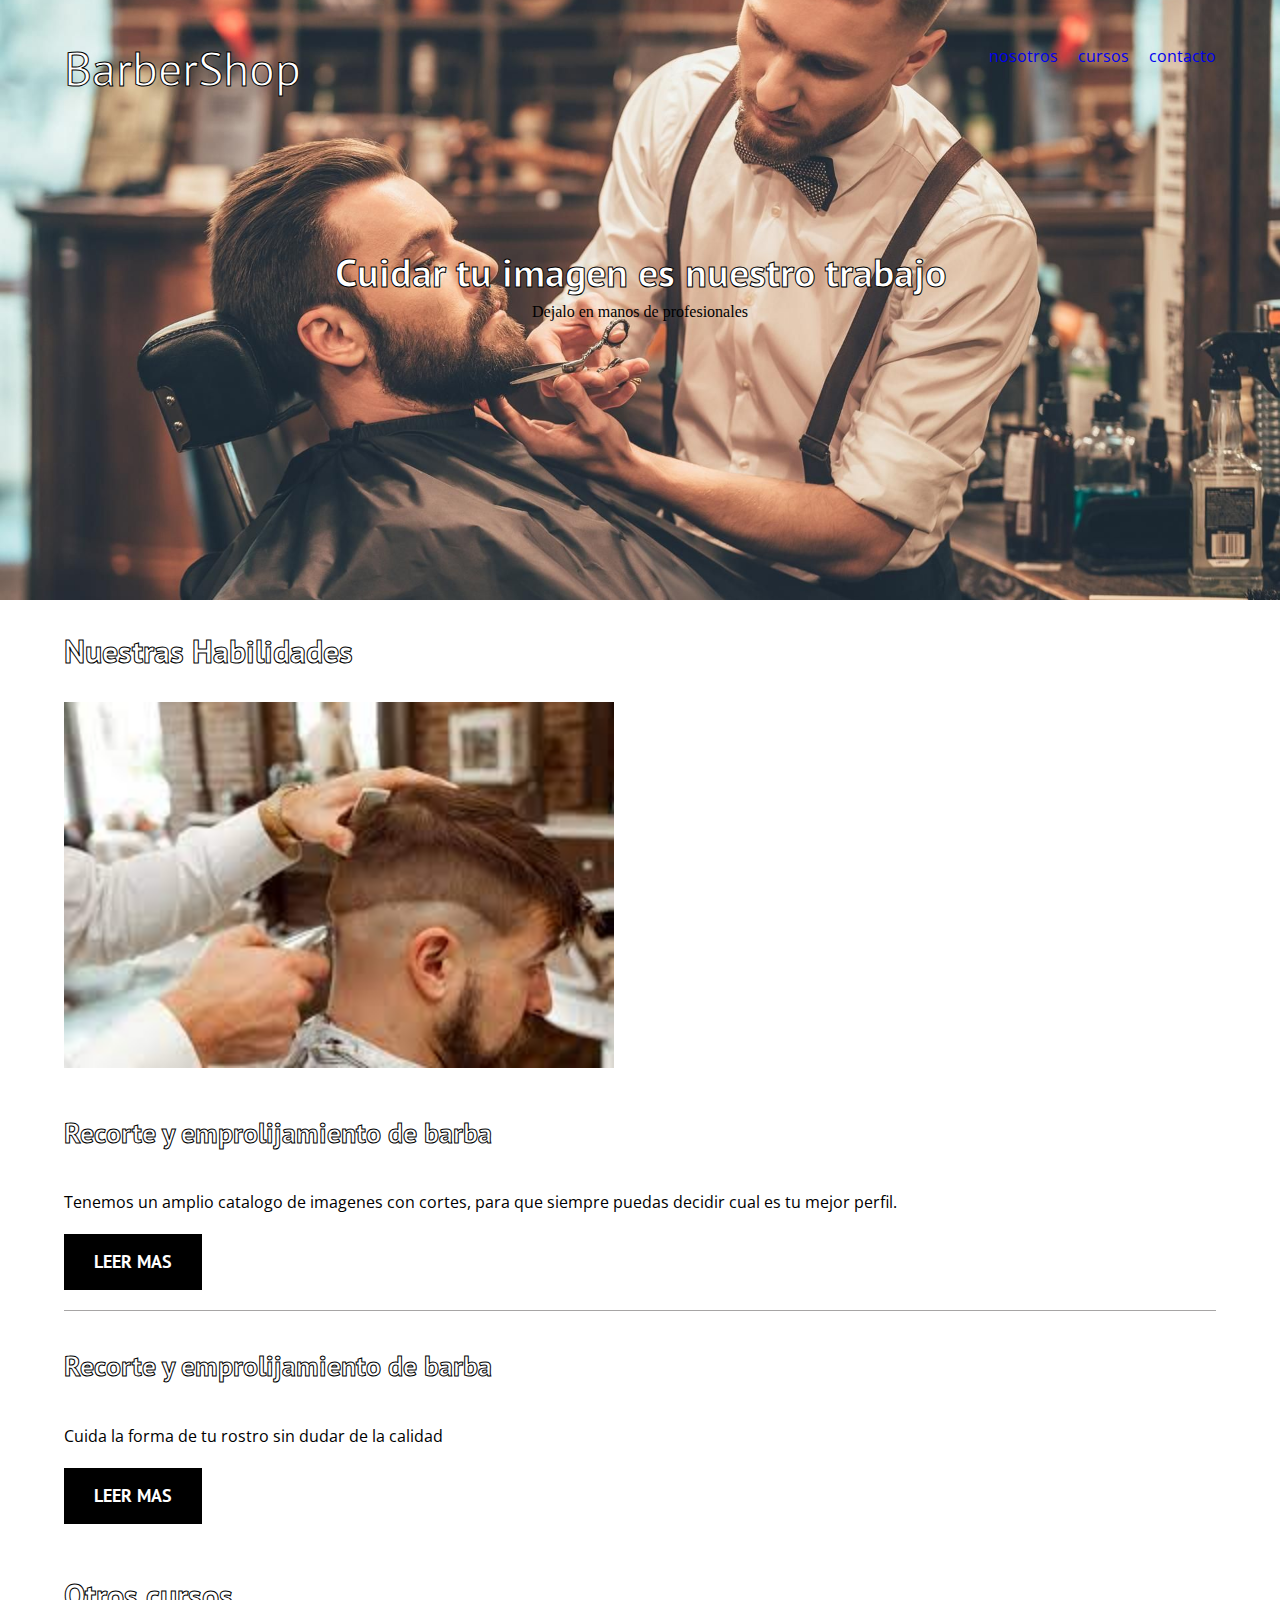
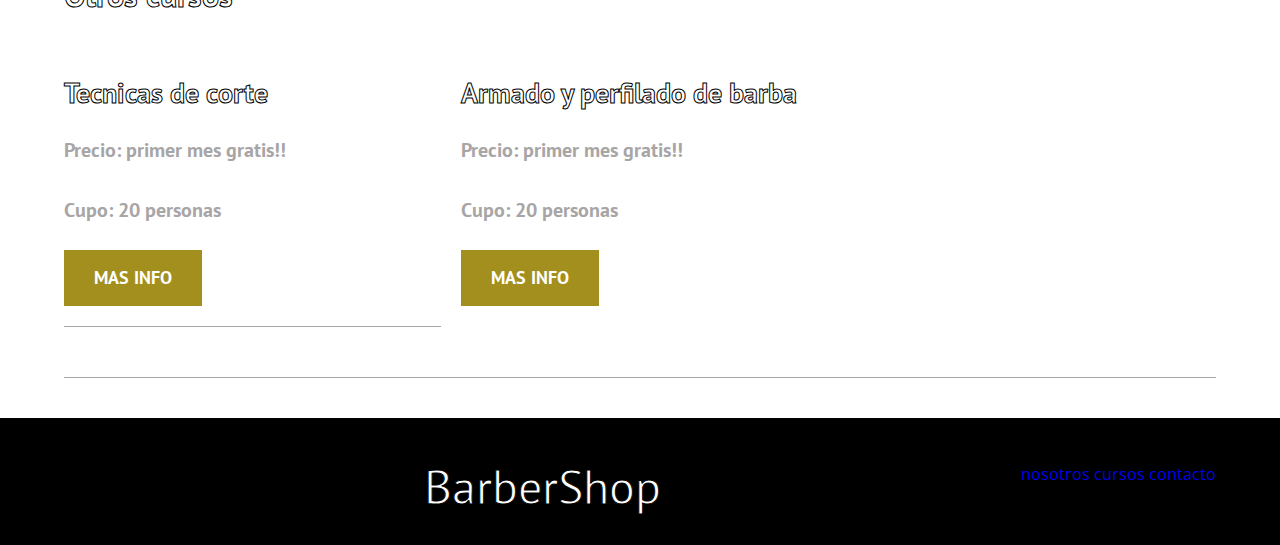
<file: TP-Aula-07-master/index.html>
<!DOCTYPE html>
<html lang="en">
<head>
    <meta charset="UTF-8">
    <meta name="viewport" content="width=device-width, initial-scale=1.0">
    <title>BarberShop</title>
    <!-- Prefetch -->
    <link rel="prefetch" href="nosotros.html" as="document">
    <!-- Preload -->
    <link rel="preload" href="css/normalize.css" as="style">
    <link rel="stylesheet" href="css/normalize.css"
    <link rel="preload" href="https://fonts.googleapis.com/css2?family=Open+Sans&family=PT+Sans:wght@400;700&display=swap"  crossorigin="crossorigin" as="font">
    <link href="https://fonts.googleapis.com/css2?family=Open+Sans&family=PT+Sans:wght@400;700&display=swap" rel="stylesheet">
    <link rel="preload" href="css/style.css" as="style">
    <link rel="stylesheet" href="css/style.css">
</head>
<body>

    <!-- Crear un header, con la class "header" y dentro deben estar los 2 div que figuran aqui abajo -->
    <header class="header">
        <div class="contenedor"> <!-- darle a este div la clase "contenedor" -->
            <div class="barra"> <!-- darle a este div la clase "barra" -->
                <!-- crear aqui una etiqueta "a" con la clase "logo" y su href debe ser al "index.html" -->
                <a class="logo" href="index.html">  <h1 class="logo__nombre no-margin centrar-texto" >BarberShop</h1>    </a>
                <!-- colocar dentro, una etiqueta h1 que diga BarberShop, darle las clases logo__nombre , no margin y centrar texto -->
                
                <nav class="navegacion"> <!-- darle a este nav la clase "navegacion" -->
                    <!-- crear 3 etiquetas "a". Dentro, cada una tendran su texto de "nosotros","cursos", "contacto". Cada una debe redireccionar a nosotros.html,cursos.html y contacto.html respectivamente Darle las clases navegacion_enlace -->
                    <a id="agrandar" class="navegacion_enlace" href="nosotros.html">nosotros</a>
                    <a id="agrandar" class="navegacion_enlace" href="cursos.html">cursos</a>
                    <a id="agrandar" class="navegacion_enlace" href="contacto.html">contacto</a>
                </nav>
            </div>
        </div>
        <div class="header__texto"> <!-- darle a este div la clase "header__texto" -->
            <!-- crear un h2 que diga "Cuidar tu imagen es nuestro trabajo" y tenga la class no-margin -->
            <h2 class="no-margin">Cuidar tu imagen es nuestro trabajo</h2>
            <!-- crear un p que diga "Dejalo en manos de profesionales" y tenga la class no-margin -->
            <p class="no-margin">Dejalo en manos de profesionales</p>
        </div>
    <!-- aqui deberia cerrar tu header-->
</header>

    <div class="contenedor contenedor-principal"> <!-- darle a este div la clase "contenedor contenedor-principal" -->
        <!-- crear el main, con la clase blog -->
        <main class="blog">
            <h3>Nuestras Habilidades</h3> <!-- coloca este h3 debajo del main -->
            <!-- crear 2 article: 
    

            el primero debe contener lo siguiente:
            -la clase es "entrada"
            -un div con la clase "entrada__imagen" y dentro de ese div, una etiqueta img, con la clase "img-entrada",usando como fuente la img1
            -un div con la class "entrada__contenido": dentro tiene 3 items:
            1-un h4 que dice "Cortes de cabello" 
            2-un parrafo con el texto "Tenemos un amplio catalogo de imagenes con cortes, para que siempre puedas decidir cual es tu mejor perfil." 
            3-una etiqueta "a" que nos envia a "entrada.html" , y su clase es "boton boton--primario" , y su texto es "Leer mas"
        
            el segundo debe contener lo siguiente:
            -la clase es "entrada"
            -un div con la clase "entrada__imagen" y dentro de ese div, una etiqueta img con la clase "img-entrada" , usando como fuente la img2
            -un div con la class "entrada__contenido": dentro tiene 3 items:
            1-un h4 que dice "Recorte y emprolijamiento de barba" 
            2-un parrafo con el texto "Cuida la forma de tu rostro sin dudar de la calidad" 
            3-una etiqueta "a" que nos envia a "entrada.html" , y su clase es "boton boton--primario" , y su texto es "Leer mas"
                    -->
                    <article class="entrada"> 
                        <div class="entrada__imagen">
                            <img class="img-entrada" src="img/img1.jpg" alt="">

                        </div>
                        <div class="entrada__contenido">
                            <h4>Recorte y emprolijamiento de barba</h4>
                            <p>Tenemos un amplio catalogo de imagenes con cortes, para que siempre puedas decidir cual es tu mejor perfil.</p>
                            <a class="boton boton--primario" href="entrada.html">Leer mas</a>

                        </div>
                          
                    </article>
                    <article class="entrada">
                        <div class="entrada__contenido">
                            <h4>Recorte y emprolijamiento de barba</h4>
                            <p>Cuida la forma de tu rostro sin dudar de la calidad</p>
                            <a class="boton boton--primario" href="entrada.html">Leer mas</a>

                        </div>

                    </article>

        <!-- aqui deberia estar la etiqueta de cierre de tu main-->
        </main>


        <aside class="sidebar"> <!-- dale la clase sidebar a este aside-->
            <h3>Otros cursos</h3>
            <!-- crea aqui una etiqueta h3 con el texto "Cursos" -->

            <!-- crear aqui una lista desordenada (ul) con la class "cursos" y tmb que tenga la class "no-padding" -->
            <ul class="cursos no-padding">
                <li class="widget-curso">
                

                 <!-- crear aqui el primer item de la lista. Dale la clase "widget-curso"-->

                    <!-- crear un h4 que diga "Tecnicas de corte" y su clase sea "no-margin" -->
                    <h4 class="no-margin"> Tecnicas de corte</h4>

                     <!-- crear un p que diga "Precio: primer mes gratis!!" y su clase es "widget-curso__label" -->
                     <p class="widget-curso__label">Precio: primer mes gratis!! </p>
                    <!-- crear un p que diga "Cupo: 20 personas" y su clase es "widget-curso__label" -->
                    <p class="widget-curso__label">Cupo: 20 personas</p>
                    <!-- crear un "a" con la clase "boton boton--secundario", que nos renvie a entrada.html y su texto sea "Mas info" -->
             <!-- aqui debe cerrar el item de la lista -->
        
             <a class="boton boton--secundario" href="entrada.html">Mas info</a>
            </li>
            

<li class="widget-curso">
                 <!-- crear aqui el segundo item de la lista. Dale la clase "widget-curso"-->
                 <h4 class="no-margin">Armado y perfilado de barba</h4>
                    <!-- crear un h4 que diga "Armado y perfilado de barba" y su clase sea "no-margin" -->
                    <p class="widget-curso__label">Precio: primer mes gratis!!</p>

                    <!-- crear un p que diga "Precio: primer mes gratis!!" y su clase es "widget-curso__label" -->
                    
                    <!-- crear un p que diga "Cupo: 20 personas" y su clase es "widget-curso__label" -->
                    <p class="widget-curso__label">Cupo: 20 personas</p>
                    <!-- crear un "a" con la clase "boton boton--secundario", que nos renvie a entrada.html y su texto sea "Mas info" -->
                <!-- aqui debe cerrar el item de la lista -->
                <a class="boton boton--secundario" href="entrada.html">Mas info</a>
            <!-- aqui debe cerrar tu lista desordenada -->
        </li>
        </ul>
        </aside>
    </div>

    <!-- crea aqui un footer con la clase "footer"
    coloca dentro el mismo div de la clase contenedor que e encuentra en el header, junto con su contenido, dentro del footer
    -->
    <footer class="footer">
        <div class="contenedor"> <!-- darle a este div la clase "contenedor" -->
            <div class="barra"> <!-- darle a este div la clase "barra" -->
                <!-- crear aqui una etiqueta "a" con la clase "logo" y su href debe ser al "index.html" -->
                <a class="logo" href="index.html">      </a>
                <!-- colocar dentro, una etiqueta h1 que diga BarberShop, darle las clases logo__nombre , no margin y centrar texto -->
                <h1 class="logo__nombre no-margin centrar-texto" >BarberShop</h1>
                <nav class="navigacion"> <!-- darle a este nav la clase "navegacion" -->
                    <!-- crear 3 etiquetas "a". Dentro, cada una tendran su texto de "nosotros","cursos", "contacto". Cada una debe redireccionar a nosotros.html,cursos.html y contacto.html respectivamente Darle las clases navegacion_enlace -->
                    <a class="navigacion_enlace" href="nosotros.html">nosotros</a>
                    <a class="navegacion_enlace" href="cursos.html">cursos</a>
                    <a class="navegacion_enlace" href="contacto.html">contacto</a>
                </nav>
            </div>
        </div>  
    </footer>
    
    <script src="js/modernizr.js"></script>
</body>
</html>
</file>
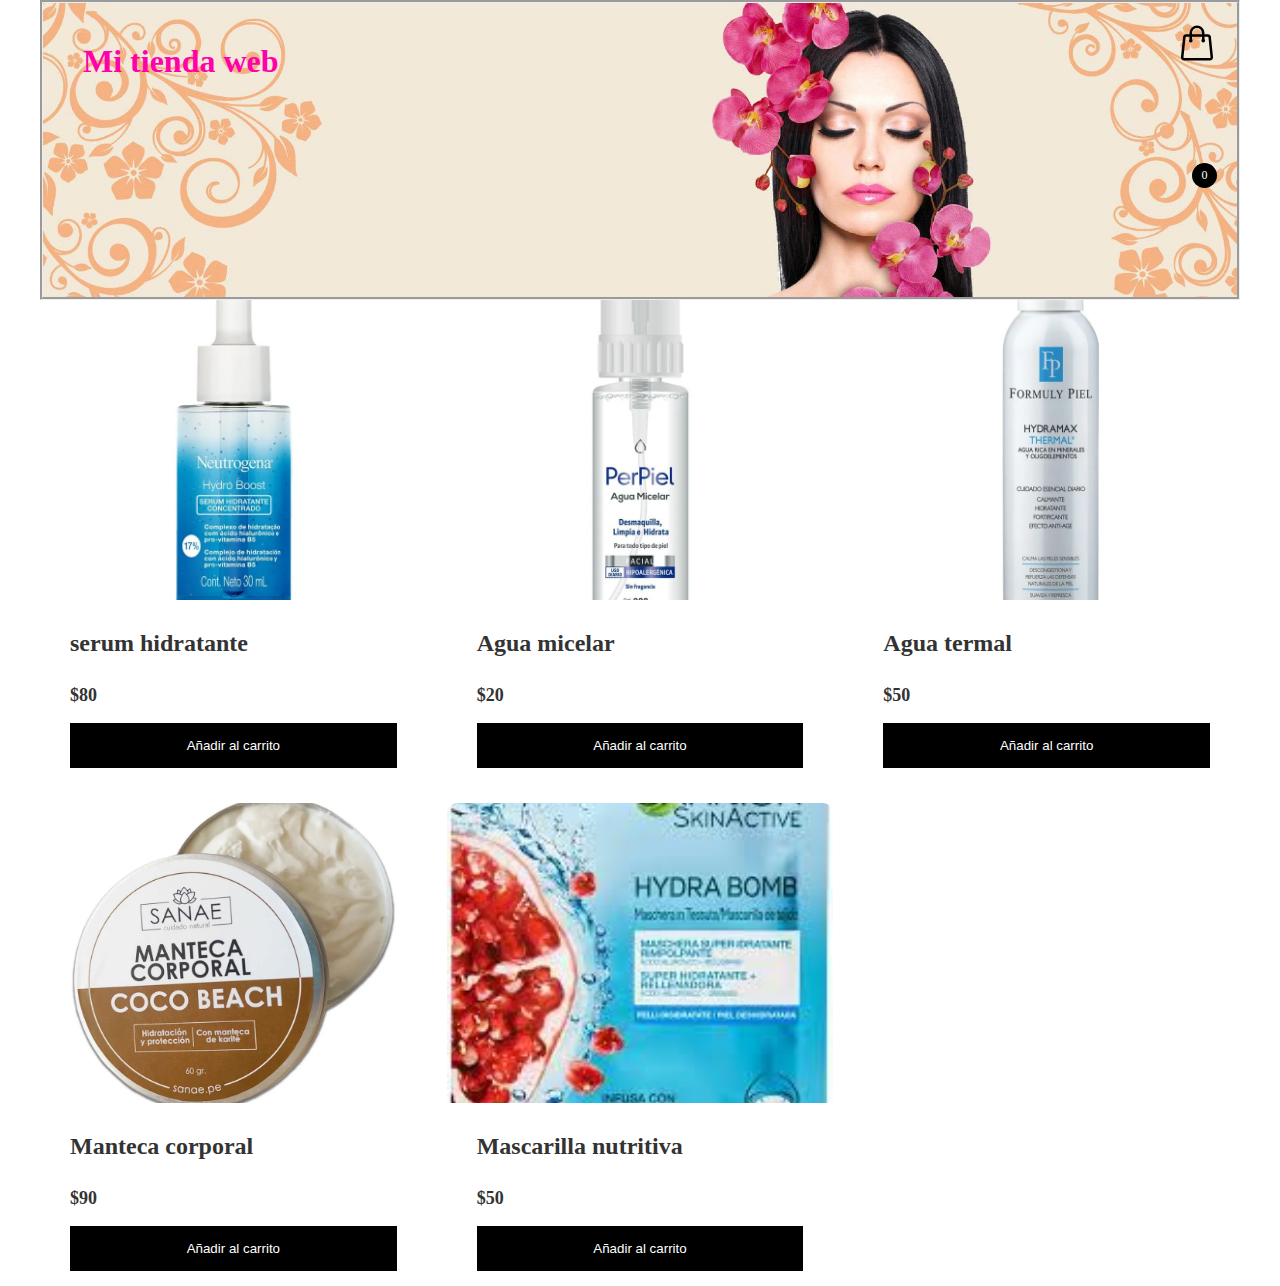
<file: trabajos practicos 7a/index.html>
<!DOCTYPE html>
<html lang="en">
	<head>
		<meta charset="UTF-8" />
		<meta http-equiv="X-UA-Compatible" content="IE=edge" />
		<meta
			name="viewport"
			content="width=device-width, initial-scale=1.0"
		/>
		<title>Tienda</title>
		<link rel="stylesheet" href="styles.css" />
	</head>
	<body>
		<header>
            
			
            <div class="texto-superpuesto">
                 <h1 id="texto-central">Mi tienda web</h1> </div>       
			<div class="container-icon">
				<div class="container-cart-icon">
					<svg
						xmlns="http://www.w3.org/2000/svg"
						fill="none"
						viewBox="0 0 24 24"
						stroke-width="1.5"
						stroke="currentColor"
						class="icon-cart"
					>
						<path
							stroke-linecap="round"
							stroke-linejoin="round"
							d="M15.75 10.5V6a3.75 3.75 0 10-7.5 0v4.5m11.356-1.993l1.263 12c.07.665-.45 1.243-1.119 1.243H4.25a1.125 1.125 0 01-1.12-1.243l1.264-12A1.125 1.125 0 015.513 7.5h12.974c.576 0 1.059.435 1.119 1.007zM8.625 10.5a.375.375 0 11-.75 0 .375.375 0 01.75 0zm7.5 0a.375.375 0 11-.75 0 .375.375 0 01.75 0z"
						/>
					</svg>
					<div class="count-products">
						<span id="contador-productos">0</span>
					</div>
				</div>

				<div class="container-cart-products hidden-cart">
					<div class="row-product hidden">
						<div class="cart-product">
							<div class="info-cart-product">
								<span class="cantidad-producto-carrito">1</span>
								<p class="titulo-producto-carrito">Zapatos Nike</p>
								<span class="precio-producto-carrito">$80</span>
							</div>
							<svg
								xmlns="http://www.w3.org/2000/svg"
								fill="none"
								viewBox="0 0 24 24"
								stroke-width="1.5"
								stroke="currentColor"
								class="icon-close"
							>
								<path
									stroke-linecap="round"
									stroke-linejoin="round"
									d="M6 18L18 6M6 6l12 12"
								/>
							</svg>
						</div>
					</div>

					<div class="cart-total hidden">
						<h3>Total:</h3>
						<span class="total-pagar">$200</span>
					</div>
					<p class="cart-empty">El carrito está vacío</p>
				</div>
			</div>
		</header>
		<div class="container-items">
			<div class="item">
				<figure>
					<img
						src="imagenes/238318-800-auto.webp"
						alt="producto"
					/>
				</figure>
				<div class="info-product">
					<h2>serum hidratante</h2>
					<p class="price">$80</p>
					<button class="btn-add-cart">Añadir al carrito</button>
				</div>
			</div>
			<div class="item">
				<figure>
					<img
						src="imagenes/agua micelar.webp"
						alt="producto"
					/>
				</figure>
				<div class="info-product">
					<h2>Agua micelar</h2>
					<p class="price">$20</p>
					<button class="btn-add-cart">Añadir al carrito</button>
				</div>
			</div>
			<div class="item">
				<figure>
					<img
						src="imagenes/agua termal.webp"
						alt="producto"
					/>
				</figure>
				<div class="info-product">
					<h2>Agua termal</h2>
					<p class="price">$50</p>
					<button class="btn-add-cart">Añadir al carrito</button>
				</div>
			</div>
			<div class="item">
				<figure>
					<img
						src="imagenes/manteca-corporal-coco.webp"
						alt="producto"
					/>
				</figure>
				<div class="info-product">
					<h2>Manteca corporal</h2>
					<p class="price">$90</p>
					<button class="btn-add-cart">Añadir al carrito</button>
				</div>
			</div>
			<div class="item">
				<figure>
					<img
						src="imagenes/mascarilla.jpg"
						alt="producto"
					/>
				</figure>
				<div class="info-product">
					<h2>Mascarilla nutritiva</h2>
					<p class="price">$50</p>
					<button class="btn-add-cart">Añadir al carrito</button>
				</div>
			</div>
		</div>

		<script src="index.js"></script>
	</body>
</html>
</file>
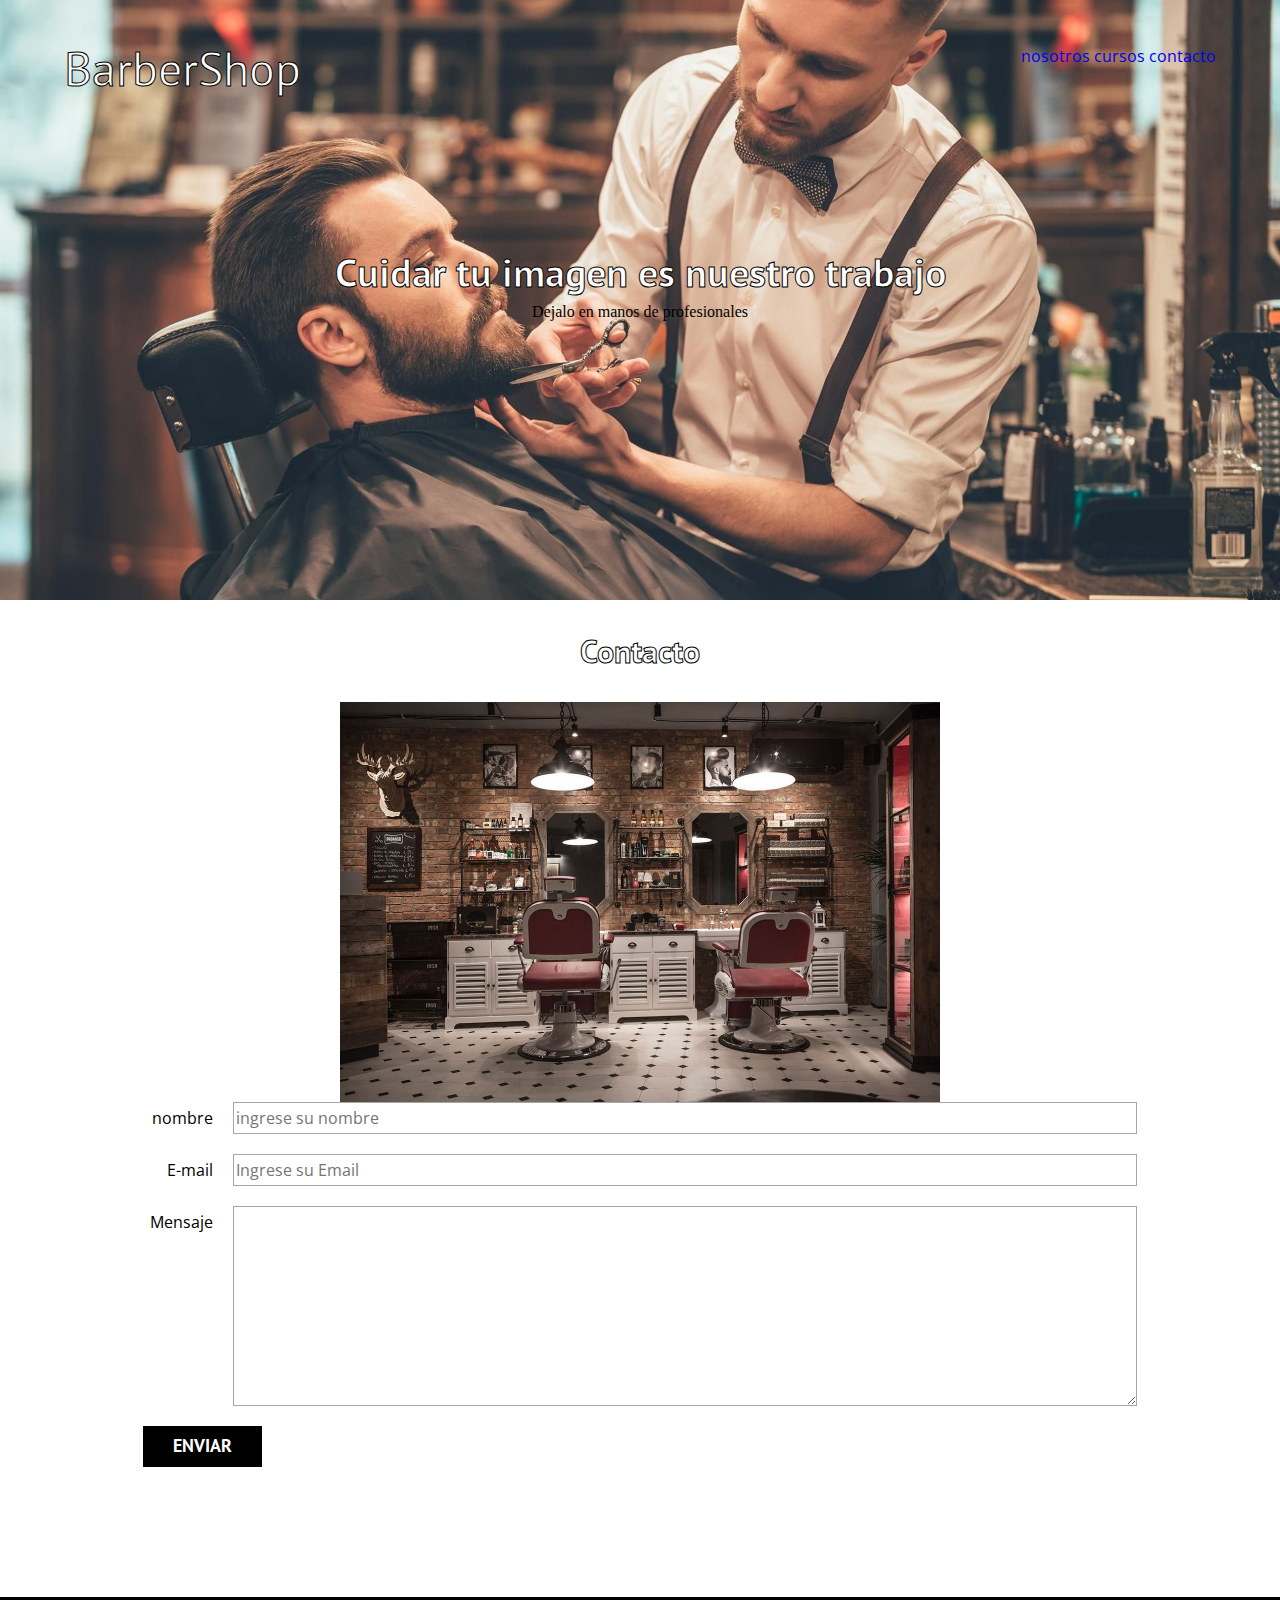
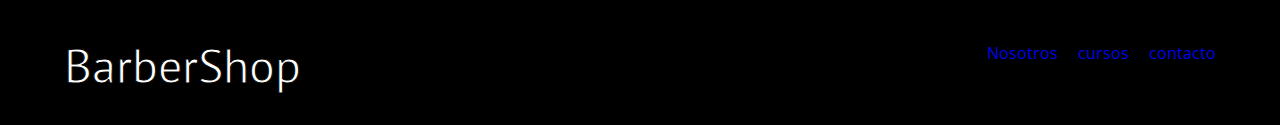
<file: TP-Aula-07-master/contacto.html>
<!DOCTYPE html>
<html lang="en">
<head>
    <meta charset="UTF-8">
    <meta name="viewport" content="width=device-width, initial-scale=1.0">
    <title>BarberShop</title>
    <!-- Prefetch -->
    <link rel="prefetch" href="nosotros.html" as="document">
    <!-- Preload -->
    <link rel="preload" href="css/normalize.css" as="style">
    <link rel="stylesheet" href="css/normalize.css"
    <link rel="preload" href="https://fonts.googleapis.com/css2?family=Open+Sans&family=PT+Sans:wght@400;700&display=swap"  crossorigin="crossorigin" as="font">
    <link href="https://fonts.googleapis.com/css2?family=Open+Sans&family=PT+Sans:wght@400;700&display=swap" rel="stylesheet">
    <link rel="preload" href="css/style.css" as="style">
    <link rel="stylesheet" href="css/style.css">
</head>
<body>
    <!-- Copia aqui el header del index.html -->
    <header class="header">
        <div class="contenedor"> <!-- darle a este div la clase "contenedor" -->
            <div class="barra"> <!-- darle a este div la clase "barra" -->
                <!-- crear aqui una etiqueta "a" con la clase "logo" y su href debe ser al "index.html" -->
                <a class="logo" href="index.html">  <h1 class="logo__nombre no-margin centrar-texto" >BarberShop</h1>    </a>
                <!-- colocar dentro, una etiqueta h1 que diga BarberShop, darle las clases logo__nombre , no margin y centrar texto -->
                
                <nav class="navigacion"> <!-- darle a este nav la clase "navegacion" -->
                    <!-- crear 3 etiquetas "a". Dentro, cada una tendran su texto de "nosotros","cursos", "contacto". Cada una debe redireccionar a nosotros.html,cursos.html y contacto.html respectivamente Darle las clases navegacion_enlace -->
                    <a class="navigacion_enlace" href="nosotros.html">nosotros</a>
                    <a class="navegacion_enlace" href="cursos.html">cursos</a>
                    <a class="navegacion_enlace" href="contacto.html">contacto</a>
                </nav>
            </div>
        </div>
        <div class="header__texto"> <!-- darle a este div la clase "header__texto" -->
            <!-- crear un h2 que diga "Cuidar tu imagen es nuestro trabajo" y tenga la class no-margin -->
            <h2 class="no-margin">Cuidar tu imagen es nuestro trabajo</h2>
            <!-- crear un p que diga "Dejalo en manos de profesionales" y tenga la class no-margin -->
            <p class="no-margin">Dejalo en manos de profesionales</p>
        </div>
    <!-- aqui deberia cerrar tu header-->
</header>

    <!-- crea aqui un main con la class contenedor -->
    <main class="contenedor">

        <h3 class="centrar-texto" >Contacto</h3> <!-- dale la class centrar-texto a este h3, y colocalo adentro del main-->

        <!-- crea aqui un div con la class "contacto-gb", pero no le agregues nada dentro -->
        <div class="contacto-gb"><img src="img/sobre-nosotros.jpg" alt="" height="400px" width="600px" ></div>

        <!-- crea aqui un formulario: ponle la clase "formulario" 
        dentro, colocaras los div que estan a continuacion -->
        <form class="formulario" action=""> 

        
            <div class="campo"> <!-- dale a este div la clase "campo" -->
                <label class="campo__label" for="">nombre</label>

                <!-- crea un label, con la clase "campo__label" y con el texto Nombre -->

                <!-- crea un input del tipo text, con la clase "campo__field" y con el placeholder "Ingrese su nombre" -->
                <input class="campo__field" type="text" placeholder="ingrese su nombre">
            </div>
            <div class="campo"><!-- dale a este div la clase "campo" -->
                <!-- crea un label, con la clase "campo label" y con el texto E-mail -->
                <label for="" class="campo__label">E-mail</label>
                <!-- crea un input del tipo text, con la clase "campo__field" y con el placeholder "Ingrese su Email" -->
                <input class="campo__field" placeholder="Ingrese su Email" type="text" name="" id="">

            </div>
            <div class="campo" ><!-- dale a este div la clase "campo" -->
                <!-- crea un label, con la clase "campo label" y con el texto Mensaje -->
                <label class="campo__label" for="">Mensaje</label>
                <!-- crea un textarea, con la clase "campo__field campo__field--textarea" -->
                <textarea class="campo__field campo__field--textarea" name="" id="" cols="30" rows="10"></textarea>
            </div>
            <div class="campo"><!-- dale a este div la clase "campo" -->
                <!-- crea un input del tipo submit, con la clase "boton boton--primario" y con el value Enviar -->
                <input class="boton boton--primario" type="submit" name="" id="" value="Enviar">
            </div>
         <!-- aqui deberia cerrar tu formulario-->
        </form>
    <!--Aqui deberia cerrar tu main-->
    </main>

<!-- Coloca Aqui el footer de index.html -->
<footer class="footer">
    <div class="contenedor"> <!-- darle a este div la clase "contenedor" -->
        <div class="barra"> <!-- darle a este div la clase "barra" -->
            <!-- crear aqui una etiqueta "a" con la clase "logo" y su href debe ser al "index.html" -->
            <a class="logo" href="index.html">  <h1 class="logo__nombre no-margin centrar-texto" >BarberShop</h1>    </a>
            <!-- colocar dentro, una etiqueta h1 que diga BarberShop, darle las clases logo__nombre , no margin y centrar texto -->
            
            <nav class="navegacion"> <!-- darle a este nav la clase "navegacion" -->
                <!-- crear 3 etiquetas "a". Dentro, cada una tendran su texto de "nosotros","cursos", "contacto". Cada una debe redireccionar a nosotros.html,cursos.html y contacto.html respectivamente Darle las clases navegacion_enlace -->
                <a class="navegacion_enlace" href="nosotros.html">Nosotros</a>
                <a class="navegacion_enlace" href="cursos.html">cursos</a>
                <a class="navegacion_enlace" href="contacto.html">contacto</a>
            </nav>
        </div>
    </div>  
</footer>
    <script src="js/modernizr.js"></script>
</body>
</html>
</file>
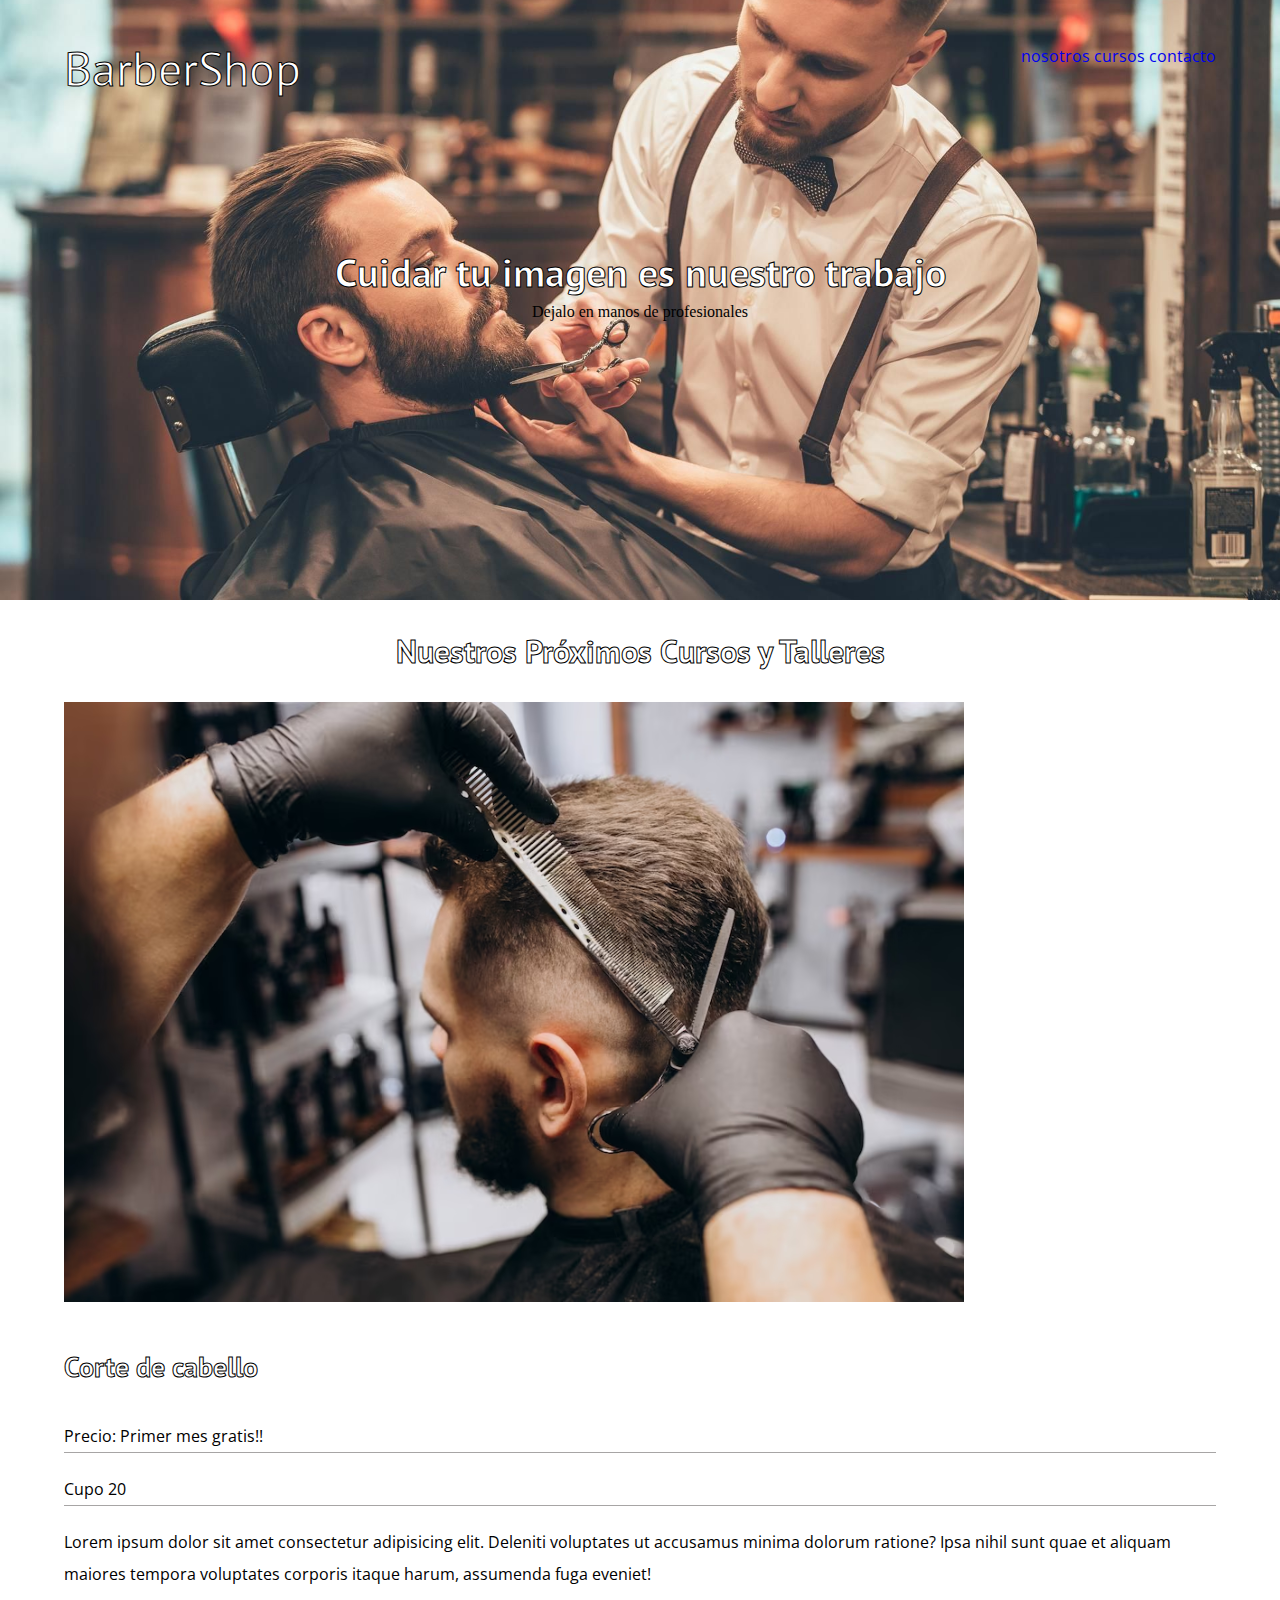
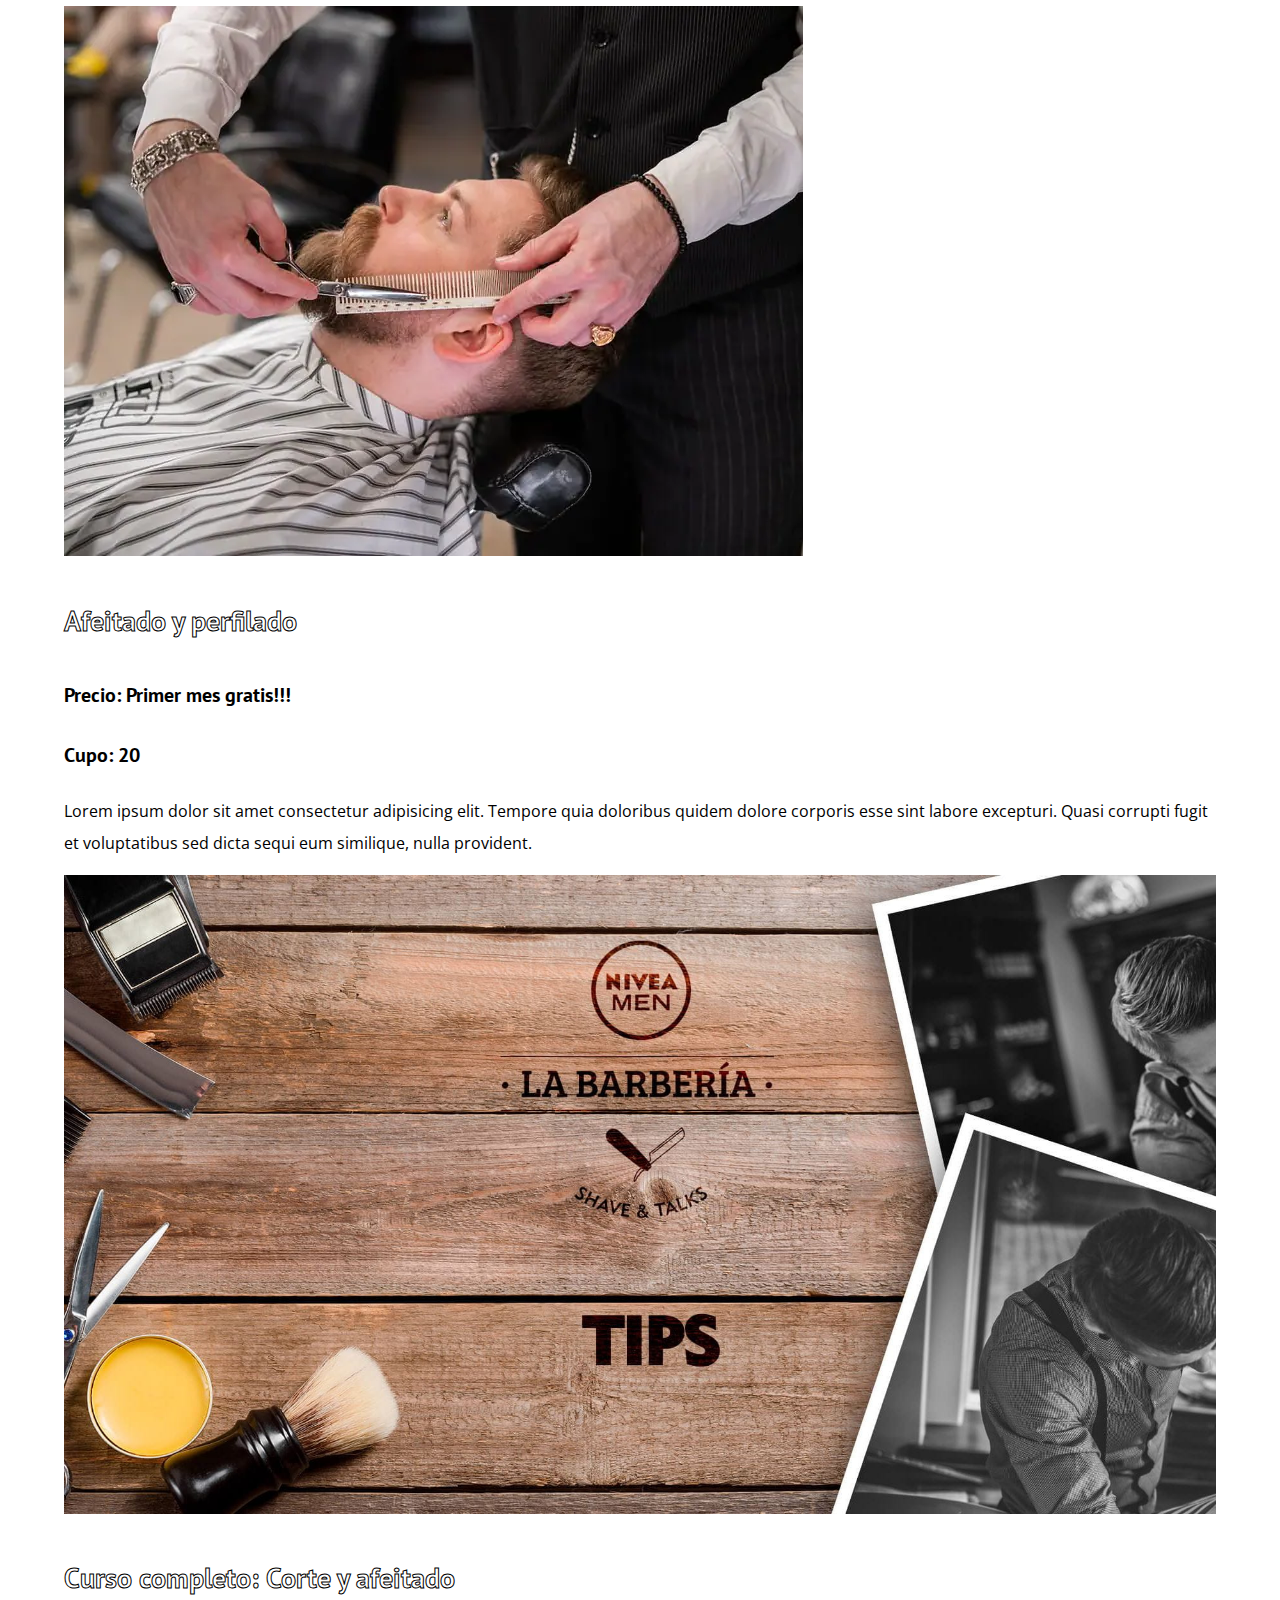
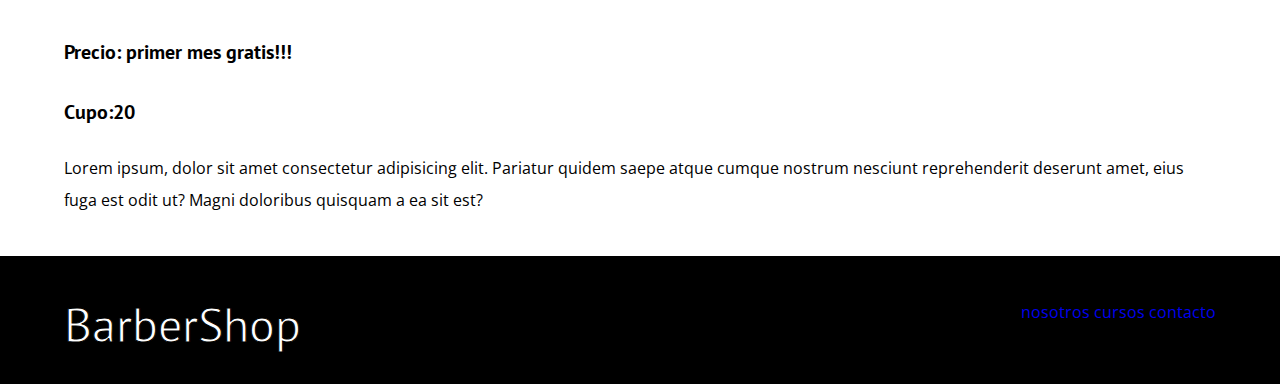
<file: TP-Aula-07-master/cursos.html>
<!DOCTYPE html>
<html lang="en">
<head>
    <meta charset="UTF-8">
    <meta name="viewport" content="width=device-width, initial-scale=1.0">
    <title>BarberShop</title>
    <!-- Prefetch -->
    <link rel="prefetch" href="nosotros.html" as="document">
    <!-- Preload -->
    <link rel="preload" href="css/normalize.css" as="style">
    <link rel="stylesheet" href="css/normalize.css"
    <link rel="preload" href="https://fonts.googleapis.com/css2?family=Open+Sans&family=PT+Sans:wght@400;700&display=swap"  crossorigin="crossorigin" as="font">
    <link href="https://fonts.googleapis.com/css2?family=Open+Sans&family=PT+Sans:wght@400;700&display=swap" rel="stylesheet">
    <link rel="preload" href="css/style.css" as="style">
    <link rel="stylesheet" href="css/style.css">
</head>
<body>
    <!-- Copia el header utilizado en index.html-->
    <header class="header">
        <div class="contenedor"> <!-- darle a este div la clase "contenedor" -->
            <div class="barra"> <!-- darle a este div la clase "barra" -->
                <!-- crear aqui una etiqueta "a" con la clase "logo" y su href debe ser al "index.html" -->
                <a class="logo" href="index.html">  <h1 class="logo__nombre no-margin centrar-texto" >BarberShop</h1>    </a>
                <!-- colocar dentro, una etiqueta h1 que diga BarberShop, darle las clases logo__nombre , no margin y centrar texto -->
                
                <nav class="navigacion"> <!-- darle a este nav la clase "navegacion" -->
                    <!-- crear 3 etiquetas "a". Dentro, cada una tendran su texto de "nosotros","cursos", "contacto". Cada una debe redireccionar a nosotros.html,cursos.html y contacto.html respectivamente Darle las clases navegacion_enlace -->
                    <a class="navigacion_enlace" href="nosotros.html">nosotros</a>
                    <a class="navegacion_enlace" href="cursos.html">cursos</a>
                    <a class="navegacion_enlace" href="contacto.html">contacto</a>
                </nav>
            </div>
        </div>
        <div class="header__texto"> <!-- darle a este div la clase "header__texto" -->
            <!-- crear un h2 que diga "Cuidar tu imagen es nuestro trabajo" y tenga la class no-margin -->
            <h2 class="no-margin">Cuidar tu imagen es nuestro trabajo</h2>
            <!-- crear un p que diga "Dejalo en manos de profesionales" y tenga la class no-margin -->
            <p class="no-margin">Dejalo en manos de profesionales</p>
        </div>
    <!-- aqui deberia cerrar tu header-->
</header>


    <!-- crear el main, con la clase contenedor-->
    <main class="contenedor" >
        <h3 class="centrar-texto">Nuestros Próximos Cursos y Talleres</h3> <!-- coloca este h3 dentro del main y agregale la clase "centrar-texto" -->

        <!-- crea un article con la clase "curso". Dentro, deberas crear 2 div: el primero contiene la clase "curso__imagen" y dentro la etiqueta img con la img3.jpg
        el segundo div contiene la clase "curso__informacion" . dentro tiene un h4, con el texto "Corte de cabello" 
        y 3 etiquetas p: las 2 primeras tienen la clase "widget-curso__label" , y su contenido son "Precio: Primer mes gratis!!!" y 
        "cupo:20" , respectivamente. El tercero tiene la clase "curso__descripcion" y dentro el texto de "lorem"
        -->
        <article class="curso"> 
            <div class="curso__imagen">
            <img src="img/img3.png" alt="" >

            </div>
            <div class="curso__informacion">
                <h4>Corte de cabello</h4>
                <p class="widget-curso">Precio: Primer mes gratis!!</p>
                <p class="widget-curso">Cupo 20</p>
                    <p class="curso__descripcion">Lorem ipsum dolor sit amet consectetur adipisicing elit. Deleniti voluptates ut accusamus minima dolorum ratione? Ipsa nihil sunt quae et aliquam maiores tempora voluptates corporis itaque harum, assumenda fuga eveniet!</p>        
 </div>

        </article>

        <!-- crea otro article con la clase "curso". Dentro, deberas crear 2 div: el primero contiene la clase "curso__imagen" y dentro la etiqueta img con la img4.jpg
        el segundo div contiene la clase "curso__informacion" . dentro tiene un h4, con el texto "Afeitado y perfilado" 
        y 3 etiquetas p: las 2 primeras tienen la clase "widget-curso__label" , y su contenido son "Precio: Primer mes gratis!!!" y 
        "cupo:20" , respectivamente. El tercero tiene la clase "curso__descripcion" y dentro el texto de "lorem"
        -->
        <article class="curso">
            <div class="cruso__imagen"> 
                <img src="img/img4.jpg" alt="">

            </div>
            <div class="curso__informacion">
                <h4>Afeitado y perfilado</h4>
                <p class="widget-curso__label">Precio: Primer mes gratis!!! </p>
                <p class="widget-curso__label">Cupo: 20</p>
                <p class="curso__descripcion">Lorem ipsum dolor sit amet consectetur adipisicing elit. Tempore quia doloribus quidem dolore corporis esse sint labore excepturi. Quasi corrupti fugit et voluptatibus sed dicta sequi eum similique, nulla provident.</p>

            </div>
        </article>

        <!-- crea el utimo article con la clase "curso". Dentro, deberas crear 2 div: el primero contiene la clase "curso__imagen" y dentro la etiqueta img con la img5.jpg
        el segundo div contiene la clase "curso__informacion" . dentro tiene un h4, con el texto "Curso completo: Corte y afeitado" 
        y 3 etiquetas p: las 2 primeras tienen la clase "widget-curso__label" , y su contenido son "Precio: Primer mes gratis!!!" y 
        "cupo:20" , respectivamente. El tercero tiene la clase "curso__descripcion" y dentro el texto de "lorem"
        -->
        <article class="curso">
            <div class="curso__imagen">
                <img src="img/img5.jpg" alt="">

            </div>
            <div class="curso__informacion">
                <h4>Curso completo: Corte y afeitado</h4>
                <p class="widget-curso__label">Precio: primer mes gratis!!!</p>
                <p class="widget-curso__label">Cupo:20</p>
                <p class="curso__descripcion">Lorem ipsum, dolor sit amet consectetur adipisicing elit. Pariatur quidem saepe atque cumque nostrum nesciunt reprehenderit deserunt amet, eius fuga est odit ut? Magni doloribus quisquam a ea sit est?</p>
                
            </div>
        </article>

    </main> <!--Aqui deberia cerrar el main-->

    <!--Copia el footer utilizado en index.html-->
    <footer class="footer">
        <div class="contenedor"> <!-- darle a este div la clase "contenedor" -->
            <div class="barra"> <!-- darle a este div la clase "barra" -->
                <!-- crear aqui una etiqueta "a" con la clase "logo" y su href debe ser al "index.html" -->
                <a class="logo" href="index.html">  <h1 class="logo__nombre no-margin centrar-texto" >BarberShop</h1>    </a>
                <!-- colocar dentro, una etiqueta h1 que diga BarberShop, darle las clases logo__nombre , no margin y centrar texto -->
                
                <nav class="navigacion"> <!-- darle a este nav la clase "navegacion" -->
                    <!-- crear 3 etiquetas "a". Dentro, cada una tendran su texto de "nosotros","cursos", "contacto". Cada una debe redireccionar a nosotros.html,cursos.html y contacto.html respectivamente Darle las clases navegacion_enlace -->
                    <a class="navegacion_enlace" href="nosotros.html">nosotros</a>
                    <a class="navegacion_enlace" href="cursos.html">cursos</a>
                    <a class="navegacion_enlace" href="contacto.html">contacto</a>
                </nav>
            </div>
        </div>  
    </footer>
    
    <script src="js/modernizr.js"></script>
</body>
</html>
</file>
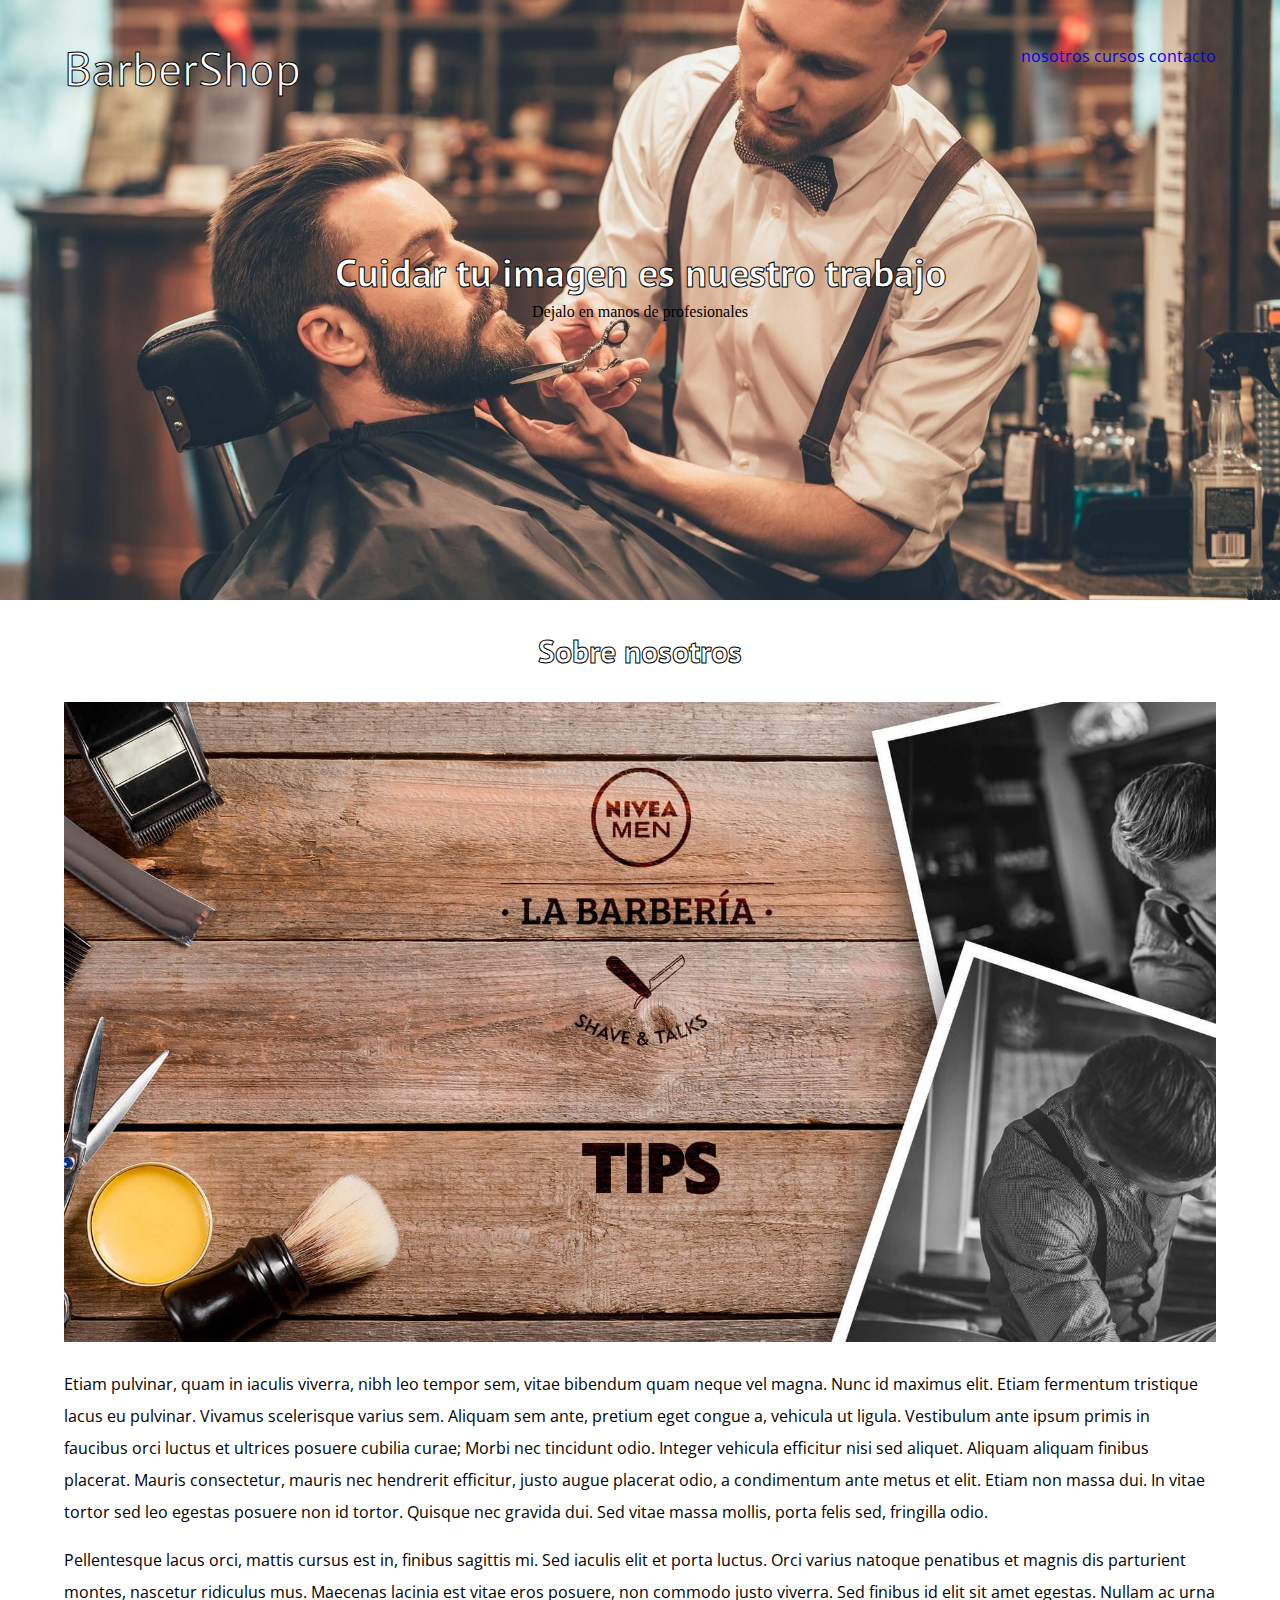
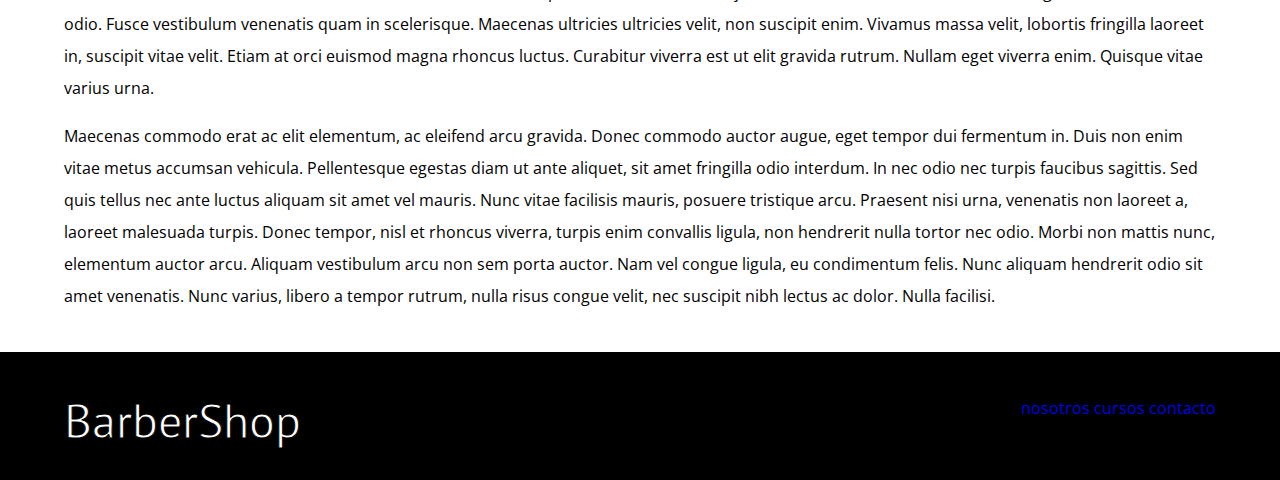
<file: TP-Aula-07-master/entrada.html>
<!DOCTYPE html>
<html lang="en">
<head>
    <meta charset="UTF-8">
    <meta name="viewport" content="width=device-width, initial-scale=1.0">
    <title>BarberShop</title>
    <!-- Prefetch -->
    <link rel="prefetch" href="nosotros.html" as="document">
    <!-- Preload -->
    <link rel="preload" href="css/normalize.css" as="style">
    <link rel="stylesheet" href="css/normalize.css"
    <link rel="preload" href="https://fonts.googleapis.com/css2?family=Open+Sans&family=PT+Sans:wght@400;700&display=swap"  crossorigin="crossorigin" as="font">
    <link href="https://fonts.googleapis.com/css2?family=Open+Sans&family=PT+Sans:wght@400;700&display=swap" rel="stylesheet">
    <link rel="preload" href="css/style.css" as="style">
    <link rel="stylesheet" href="css/style.css">
</head>
<body>
    <!-- utiliza el header creado en index.html -->
    <header class="header">
        <div class="contenedor"> <!-- darle a este div la clase "contenedor" -->
            <div class="barra"> <!-- darle a este div la clase "barra" -->
                <!-- crear aqui una etiqueta "a" con la clase "logo" y su href debe ser al "index.html" -->
                <a class="logo" href="index.html">  <h1 class="logo__nombre no-margin centrar-texto" >BarberShop</h1>    </a>
                <!-- colocar dentro, una etiqueta h1 que diga BarberShop, darle las clases logo__nombre , no margin y centrar texto -->
                
                <nav class="navigacion"> <!-- darle a este nav la clase "navegacion" -->
                    <!-- crear 3 etiquetas "a". Dentro, cada una tendran su texto de "nosotros","cursos", "contacto". Cada una debe redireccionar a nosotros.html,cursos.html y contacto.html respectivamente Darle las clases navegacion_enlace -->
                    <a class="navigacion_enlace" href="nosotros.html">nosotros</a>
                    <a class="navegacion_enlace" href="cursos.html">cursos</a>
                    <a class="navegacion_enlace" href="contacto.html">contacto</a>
                </nav>
            </div>
        </div>
        <div class="header__texto"> <!-- darle a este div la clase "header__texto" -->
            <!-- crear un h2 que diga "Cuidar tu imagen es nuestro trabajo" y tenga la class no-margin -->
            <h2 class="no-margin">Cuidar tu imagen es nuestro trabajo</h2>
            <!-- crear un p que diga "Dejalo en manos de profesionales" y tenga la class no-margin -->
            <p class="no-margin">Dejalo en manos de profesionales</p>
        </div>
    <!-- aqui deberia cerrar tu header-->
</header>



    <main class="contenedor"> <!-- dale la clase contenedor a este main -->
        <!-- crea aqui un h3 con el texto "Sobre Nosotros" y dale la clase "centrar texto" -->
        <h3 class="centrar-texto">Sobre nosotros </h3>
        <!-- crea aqui una etiqueta img y usa la img5 como fuente" -->
        <img src="img/img5.jpg" alt="">
        <p>Etiam pulvinar, quam in iaculis viverra, nibh leo tempor sem, vitae bibendum quam neque vel magna. Nunc id maximus elit. Etiam fermentum tristique lacus eu pulvinar. Vivamus scelerisque varius sem. Aliquam sem ante, pretium eget congue a, vehicula ut ligula. Vestibulum ante ipsum primis in faucibus orci luctus et ultrices posuere cubilia curae; Morbi nec tincidunt odio. Integer vehicula efficitur nisi sed aliquet. Aliquam aliquam finibus placerat. Mauris consectetur, mauris nec hendrerit efficitur, justo augue placerat odio, a condimentum ante metus et elit. Etiam non massa dui. In vitae tortor sed leo egestas posuere non id tortor. Quisque nec gravida dui. Sed vitae massa mollis, porta felis sed, fringilla odio.</p>
        <p> Pellentesque lacus orci, mattis cursus est in, finibus sagittis mi. Sed iaculis elit et porta luctus. Orci varius natoque penatibus et magnis dis parturient montes, nascetur ridiculus mus. Maecenas lacinia est vitae eros posuere, non commodo justo viverra. Sed finibus id elit sit amet egestas. Nullam ac urna odio. Fusce vestibulum venenatis quam in scelerisque. Maecenas ultricies ultricies velit, non suscipit enim. Vivamus massa velit, lobortis fringilla laoreet in, suscipit vitae velit. Etiam at orci euismod magna rhoncus luctus. Curabitur viverra est ut elit gravida rutrum. Nullam eget viverra enim. Quisque vitae varius urna.</p>
        <p>Maecenas commodo erat ac elit elementum, ac eleifend arcu gravida. Donec commodo auctor augue, eget tempor dui fermentum in. Duis non enim vitae metus accumsan vehicula. Pellentesque egestas diam ut ante aliquet, sit amet fringilla odio interdum. In nec odio nec turpis faucibus sagittis. Sed quis tellus nec ante luctus aliquam sit amet vel mauris. Nunc vitae facilisis mauris, posuere tristique arcu. Praesent nisi urna, venenatis non laoreet a, laoreet malesuada turpis. Donec tempor, nisl et rhoncus viverra, turpis enim convallis ligula, non hendrerit nulla tortor nec odio. Morbi non mattis nunc, elementum auctor arcu. Aliquam vestibulum arcu non sem porta auctor. Nam vel congue ligula, eu condimentum felis. Nunc aliquam hendrerit odio sit amet venenatis. Nunc varius, libero a tempor rutrum, nulla risus congue velit, nec suscipit nibh lectus ac dolor. Nulla facilisi.</p>
    </main>

    <!-- utiliza el footer creado en index.html -->
    <footer class="footer">
        <div class="contenedor"> <!-- darle a este div la clase "contenedor" -->
            <div class="barra"> <!-- darle a este div la clase "barra" -->
                <!-- crear aqui una etiqueta "a" con la clase "logo" y su href debe ser al "index.html" -->
                <a class="logo" href="index.html">   <h1 class="logo__nombre no-margin centrar-texto" >BarberShop</h1>   </a>
                <!-- colocar dentro, una etiqueta h1 que diga BarberShop, darle las clases logo__nombre , no margin y centrar texto -->
               
                <nav class="navigacion"> <!-- darle a este nav la clase "navegacion" -->
                    <!-- crear 3 etiquetas "a". Dentro, cada una tendran su texto de "nosotros","cursos", "contacto". Cada una debe redireccionar a nosotros.html,cursos.html y contacto.html respectivamente Darle las clases navegacion_enlace -->
                    <a class="navegacion_enlace" href="nosotros.html">nosotros</a>
                    <a class="navegacion_enlace" href="cursos.html">cursos</a>
                    <a class="navegacion_enlace" href="contacto.html">contacto</a>
                </nav>
            </div>
        </div>  
    </footer>
    
    <script src="js/modernizr.js"></script>
</body>
</html>
</file>
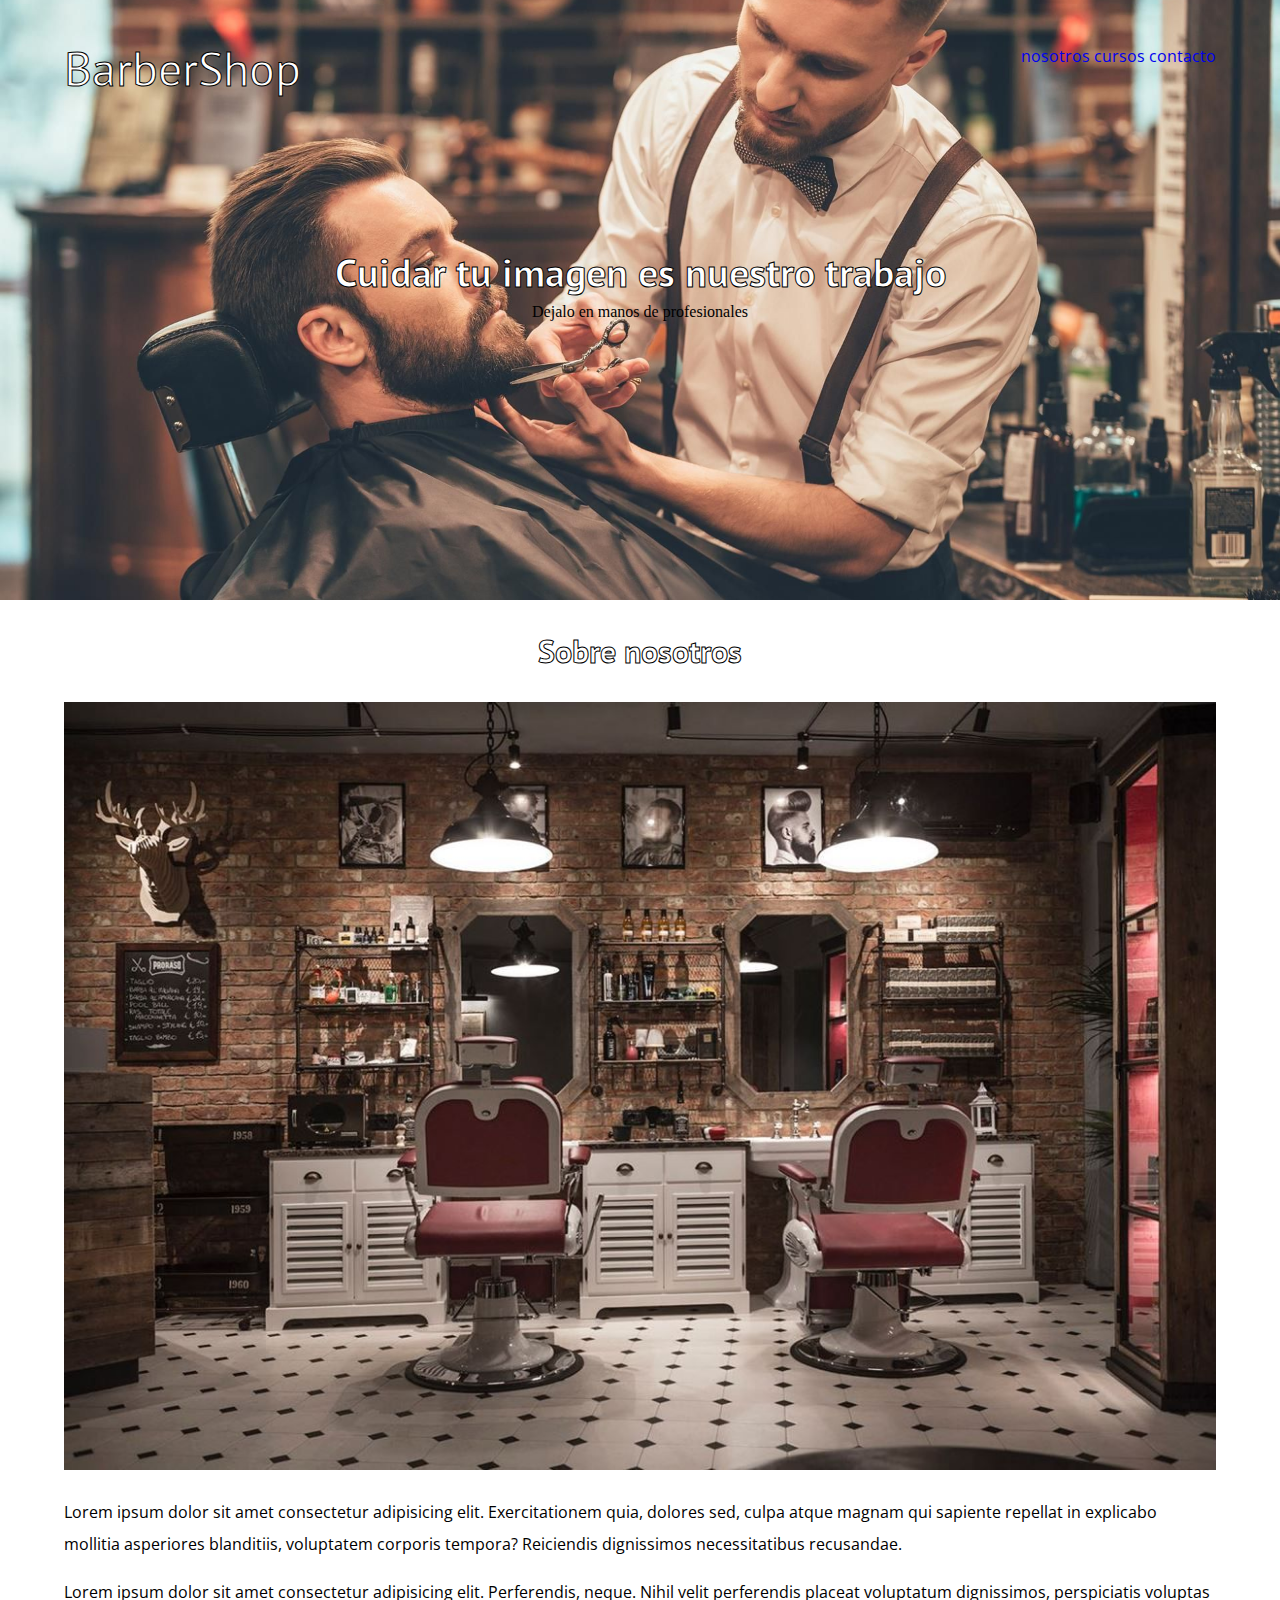
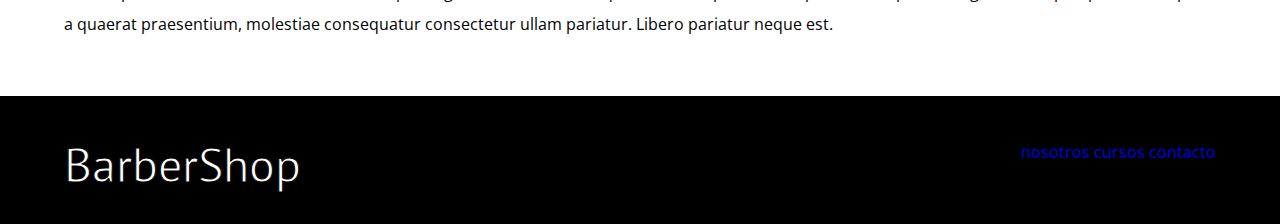
<file: TP-Aula-07-master/nosotros.html>
<!DOCTYPE html>
<html lang="en">
<head>
    <meta charset="UTF-8">
    <meta name="viewport" content="width=device-width, initial-scale=1.0">
    <title>BarberShop</title>
    <!-- Prefetch -->
    <link rel="prefetch" href="nosotros.html" as="document">
    <!-- Preload -->
    <link rel="preload" href="css/normalize.css" as="style">
    <link rel="stylesheet" href="css/normalize.css"
    <link rel="preload" href="https://fonts.googleapis.com/css2?family=Open+Sans&family=PT+Sans:wght@400;700&display=swap"  crossorigin="crossorigin" as="font">
    <link href="https://fonts.googleapis.com/css2?family=Open+Sans&family=PT+Sans:wght@400;700&display=swap" rel="stylesheet">
    <link rel="preload" href="css/style.css" as="style">
    <link rel="stylesheet" href="css/style.css">
</head>
<body>
    <!-- Copia aqui el header del index.html -->
    <header class="header">
        <div class="contenedor"> <!-- darle a este div la clase "contenedor" -->
            <div class="barra"> <!-- darle a este div la clase "barra" -->
                <!-- crear aqui una etiqueta "a" con la clase "logo" y su href debe ser al "index.html" -->
                <a class="logo" href="index.html">  <h1 class="logo__nombre no-margin centrar-texto" >BarberShop</h1>    </a>
                <!-- colocar dentro, una etiqueta h1 que diga BarberShop, darle las clases logo__nombre , no margin y centrar texto -->
                
                <nav class="navigacion"> <!-- darle a este nav la clase "navegacion" -->
                    <!-- crear 3 etiquetas "a". Dentro, cada una tendran su texto de "nosotros","cursos", "contacto". Cada una debe redireccionar a nosotros.html,cursos.html y contacto.html respectivamente Darle las clases navegacion_enlace -->
                    <a class="navigacion_enlace" href="nosotros.html">nosotros</a>
                    <a class="navegacion_enlace" href="cursos.html">cursos</a>
                    <a class="navegacion_enlace" href="contacto.html">contacto</a>
                </nav>
            </div>
        </div>
        <div class="header__texto"> <!-- darle a este div la clase "header__texto" -->
            <!-- crear un h2 que diga "Cuidar tu imagen es nuestro trabajo" y tenga la class no-margin -->
            <h2 class="no-margin">Cuidar tu imagen es nuestro trabajo</h2>
            <!-- crear un p que diga "Dejalo en manos de profesionales" y tenga la class no-margin -->
            <p class="no-margin">Dejalo en manos de profesionales</p>
        </div>
    <!-- aqui deberia cerrar tu header-->
</header>

    <!-- crea aqui un main con la clase "contenedor"-->
    <main class="contenedor">

        <!-- crea aqui un h3 con el texto "Sobre Nosotros" y la clase "centrar-texto" -->
        <h3 class="centrar-texto">Sobre nosotros</h3>
        <!-- crea aqui un article con la clase "sobre-nosotros"-->
        <article class="sobre-nosotros">
            <!-- crea aqui un div con la clase "sobre-nosotros__imagen" y dentro coloca un img, y usa la imagen sobre-nosotros.jpg-->
                <div class="sobre-nosotros__imagen">
                    <img src="img/sobre-nosotros.jpg" alt="">
                </div>
            <!-- crea aqui un div con la clase "sobre-nosotros__texto y coloca adentro 2 "p" con los textos de lorem -->
        <div class="sobre-nosotros__texto">
            <p>Lorem ipsum dolor sit amet consectetur adipisicing elit. Exercitationem quia, dolores sed, culpa atque magnam qui sapiente repellat in explicabo mollitia asperiores blanditiis, voluptatem corporis tempora? Reiciendis dignissimos necessitatibus recusandae.</p>
            <p>Lorem ipsum dolor sit amet consectetur adipisicing elit. Perferendis, neque. Nihil velit perferendis placeat voluptatum dignissimos, perspiciatis voluptas a quaerat praesentium, molestiae consequatur consectetur ullam pariatur. Libero pariatur neque est.</p>
        </div>
            <!-- aqui deberia cerrar el article-->
            </article>
    <!-- aqui deberia cerrar el main"-->
    </main>

        <!-- crea aqui un footer con la clase "footer"
    coloca dentro el mismo div con la clase contenedor, usado en el header, junto con su contenido dentro del footer
    -->
    <footer class="footer">
        
        <div class="contenedor"> <!-- darle a este div la clase "contenedor" -->
            <div class="barra"> <!-- darle a este div la clase "barra" -->
                <!-- crear aqui una etiqueta "a" con la clase "logo" y su href debe ser al "index.html" -->
                <a class="logo" href="index.html">  <h1 class="logo__nombre no-margin centrar-texto" >BarberShop</h1>    </a>
                <!-- colocar dentro, una etiqueta h1 que diga BarberShop, darle las clases logo__nombre , no margin y centrar texto -->
               
                <nav class="navigacion"> <!-- darle a este nav la clase "navegacion" -->
                    <!-- crear 3 etiquetas "a". Dentro, cada una tendran su texto de "nosotros","cursos", "contacto". Cada una debe redireccionar a nosotros.html,cursos.html y contacto.html respectivamente Darle las clases navegacion_enlace -->
                    <a class="navegacion_enlace" href="nosotros.html">nosotros</a>
                    <a class="navegacion_enlace" href="cursos.html">cursos</a>
                    <a class="navegacion_enlace" href="contacto.html">contacto</a>
                </nav>
            </div>
        </div>  
    </footer>


    <!-- Coloca Aqui el footer de index.html -->
   
    <script src="js/modernizr.js"></script>
</body>
</html>
</file>
<file: TP-Aula-07-master/css/style.css>
:root {
    /* deja estas variables sin cambiar*/
    --fuenteHeading: 'PT Sans', sans-serif;
    --fuenteParrafos: 'Open Sans', sans-serif;

    /*? crea las variables: 
    --blanco: dale el color blanco
    --gris: dale un color gris (puedes usar este codigo #a7a5a5) 
    --negro: dale el color negro
    --primario: dale un color a tu gusto!!! */
--blanco: white;
--gris: #a7a5a5;
--negro: black;
--primario: rgb(163, 143, 29);


}

/*! DESDE AQUI, NO TOQUES NADA!!!*/
html {
    box-sizing: border-box; /* el border,padding no afecte los elementos */
    font-size: 62.5%; /* 1 rem = 10px SUPER RECOMENDADO*/    
}
*, *:before, *:after {
    box-sizing: inherit; /* para que herede a sus elementos todos sus propiedades*/
}

/** Utilidades **/
.no-margin {
    margin: 0;
}
.no-padding {
    padding: 0;
}
.centrar-texto {
    text-align: center;
}

body {
    font-family: var(--fuenteParrafos);
    font-size: 1.6rem;
    line-height: 2;
}

/** Globales **/
.contenedor { /* clase para usar mis contenedores*/
    width: min(90%, 120rem); 
    margin: 0 auto; /* con esto vamos a centrar los elementos en mis contenedores*/
}

a {
    text-decoration: none; /*a los enlaces le vamos a quitar los subrayados */
}

h1, h2, h3, h4 {
    font-family: var(--fuenteHeading);
    line-height: 1.2; /* cambiamos el espacio entre lineas de los titulos*/
    -webkit-text-stroke: 1px black; /* Para navegadores basados en WebKit */
    color: white; /* Color del texto */
}

/* diferentes tamaños de letras para cada uno de los elementos titulares*/
h1 {
    font-size: 4.8rem;
}
h2 {
    font-size: 4rem;
}
h3 {
    font-size: 3.2rem;
}
h4 {
    font-size: 2.8rem;
}
img {
    max-width: 100%;
}

/*!!!!---- Desde aqui hasta abajo, debes crear el codigo!!! !!!!!*/

/** Header **/
/* crea la clase header: dale una imagen de fondo usando el banner-barberia.

su altura sera de 60rem. Agrega luego este codigo:
    background-size: cover;
    background-repeat: no-repeat;
    background-position: center center;   */
    header{
        background-image: url(..//img/banner-barberia.jpg);
        height: 60rem;
        background-size: cover;
        background-repeat: no-repeat;
        background-position: center center;

    }

/* crea la clase header__texto: alinea el texto al centro, dale el color a las letras usando la variable (--blanco), y con un margin-top de 15rem*/
.header__texto{
    text-align:center;
    font-family: var(--blanco);
    margin-top: 15rem;

}

/* crea la clase barra: agregale un display del tipo flex, alinea los items en el centro, y justifica el contenido con un space-between. agrega un padding-top de 4rem*/
.barra{
    display: flex;
    text-align:center ;
    justify-content:space-between;
    padding-top:4rem ;

}

/*crea la clase logo: dale el color blanco a las letras, usando la variable --blanco*/
.logo{
    font-family: var(--blanco);
}


.logo__nombre {
    font-weight: 400;
}

.logo__bold {
    font-weight: 700;
}
/* crea la clase navegacion: usa un display flex, con un gap de 2rem*/
.navegacion{
    display: flex;
    gap: 2rem;
}



/* crea la clase navegacion__enlace: usa un display block, alinea el texto al centro, y cambia el tamaño de la fuente a 1.8rem y al color de la letra en blanco*/

.navegacion__enlace{
    display: block;
    text-align: center;
    font-size: 1.8rem;
    font-family: var(--blanco);
}
/* crea la clase contenido-principal: el display grid, y usa el template-columns para pasar 2 parametros, uno de 1fr y otro de 0.5fr.
dale un gap a las columnas de 4rem
*/
.contenido-principal{
    display: grid;
    grid-template-columns:1fr 0.5fr ;
    gap: 4rem;
}



.entrada {
    border-bottom: 1px solid var(--gris);
    margin-bottom: 2rem;
}
.entrada:last-of-type {
    border: none;
    margin-bottom: 0;
}

/* crea la clase boton:
dale un display del tipo inline-block, usa la fuente de --fuenteHeading, y dale el color --blanco
alinea los textos al centro. cambia el tamaño de fuente a 1.8rem. Luego, agrega dentro, estas lineas:
padding: 1rem 3rem;
text-transform: uppercase;
font-weight: 700;
margin-bottom: 2rem;
border: none;
*/
.boton{
    display: inline-block;
    font-family: var(--fuenteHeading);
    color: var(--blanco);
    text-align: center;
    font-size: 1.8rem;
    padding: 1rem 3rem;
text-transform: uppercase;
font-weight: 700;
margin-bottom: 2rem;
border: none;

}



.boton:hover {
    cursor: pointer;

    
    /* AÑADE UN EFECTO A TU GUSTO (USANDO UN @KEYFRAMES u otros)*/

}

@keyframes desvanecer {
from {opacity: 1;}
to { opacity: 0;}
 }

 #boton {
    cursor: pointer;
    animation: desvanecer ;
animation-duration: 2s;

 }
/*crea la clase boton--primario: dale un color de fondo usando tu color --negro*/
.boton--primario{
    background-color: var(--negro);

}

/*crea la clase boton--secundario: dale un color de fondo usando tu color --secundario*/
.boton--secundario{background-color: var(--primario) ;

}

.cursos {
    list-style: none;
}

.widget-curso {
    border-bottom: 1px solid var(--gris);
    margin-bottom: 2rem;
}
.widget-curso:last-of-type {
    border: none;
    margin-bottom: 0;
}
.widget-curso__label {
    font-family: var(--fuenteHeading);
    font-weight: bold;
}
.widget-curso__info {
    font-weight: normal;
}
.widget-curso__label,
.widget-curso__info {
    font-size: 2rem;
}

/*Crea la clase footer: dale un fondo usando la variable negro, un padding-bottom de 3rem y un margin superior de 4rem*/
.footer{
    background-color: var(--negro);
    padding-bottom: 3rem;
    margin-top: 4rem;
}

/** Sobre Nosotros **/
/* crea la clase sobre-nosotros: dale un display del tipo grid, y usa el template columns con un repeat de (2,1fr), crea el column gap de 2rem*/

.sobre-nosotros{
    display: grid;
    grid-template-columns: 2 1fr;
    column-gap: 2rem;
}
/** Cursos **/
/* crea la clase curso: dale un display grid, con un template columns de 1fr y 2fr, un gap de 2rem, y un border-bottom de 1 px solid con el color de tu variable --gris.
por ultimo, agrega esta linea: 
padding: 3rem 0; 

*/
.cursos{
    display: grid;
    grid-template-columns: 1fr 2fr ;
    gap: 2rem ;
    border-bottom: 1px solid;
    color: var(--gris);
    padding: 3rem 0; 
}


.curso:last-of-type {
   border: none;
}
.curso__label {
    font-family: var(--fuenteHeading);
    font-weight: bold;
}
.curso__info {
    font-weight: normal;
}
.curso__label,
.curso__info {
    font-size: 2rem;
}

/** Contacto **/
/* cre la clase contacto-bg: dale la imagen de fondo usando la imagen sobre-nosotros (averigua como usar el metodo url() para poner una imagen en css)
dale una altura de 40rem, un background-size cover y background-repeat que sea no-repeat */
.contacto-bg{
    background-image: url(..//img/sobre-nosotros.jpg);
    height: 40rem;
    background-size: cover;
    background-repeat: no-repeat;
}
    
    .contacto-gb {
        display: flex;
        justify-content: center;
    }

/* crea la clase formulario: dale un fondo con la variable --blanco, un margin de: -5rem auto 0 auto
agrega que su ancho sea del 95% y que el padding sea de 5rem*/

.formulario {
    background-color: var(--blanco);
    margin: -5rem auto 0 auto;
    width: 95% ;
    padding: 5rem;
    }

.campo {
    display: flex;
    margin-bottom: 2rem;
}
.campo__label {
    flex: 0 0 9rem;
    text-align: right;
    padding-right: 2rem;
}
.campo__field {
    flex: 1;
    border: 1px solid var(--gris);
}
.campo__field--textarea {
    height: 20rem;
}

.img-entrada{
    width: 550px;
}

/*PUNTOS EXTRA: podes crear tus propios estilos y tambien usar @keyframes para darle efecto a la pagina!!!*/
</file>
<file: trabajos practicos 7a/styles.css>
/* Globales */
*::after,
*::before,
*{
    margin: 0;
    padding: 0;
    box-sizing: border-box;
}

body{
    margin: 0 auto;
    max-width: 1200px;
    font-family: 'Lato';
    color: #333;
}

.icon-cart{
    width: 40px;
    height: 40px;
    stroke: #000;
}

.icon-cart:hover{
    cursor: pointer;
}

img{
    max-width: 100%;
}

/* Header */
header{
    display: flex;
    justify-content: space-between;
    padding: 30px 0 40px 0;
    background-image: url(imagenes/estetica-sahiara-banner-top-2-1.jpg);
    background-size: cover;
    height: 300px; 
            padding: 20px;
           border-style:groove;
           
}

.container-icon{
    position: relative;
}

.count-products{
    position: absolute;
    top: 55%;
    right: 0;

    background-color: #000;
    color: #fff;
    width: 25px;
    height: 25px;

    display: flex;
    justify-content: center;
    align-items: center;
    border-radius: 50%;
}

#contador-productos{
    font-size: 12px;
}

.container-cart-products{
    position: absolute;
    top: 50px;
    right: 0;

    background-color: #fff;
    width: 400px;
    z-index: 1;
    box-shadow: 0 10px 20px rgba(0, 0, 0, 0.20);
    border-radius: 10px;
    
}

.cart-product{
    display: flex;
    align-items: center;
    justify-content: space-between;
    padding: 30px;

    border-bottom: 1px solid rgba(0, 0, 0, 0.20);

}

.info-cart-product{
    display: flex;
    justify-content: space-between;
    flex: 0.8;
}

.titulo-producto-carrito{
    font-size: 20px;
}

.precio-producto-carrito{
    font-weight: 700;
    font-size: 20px;
    margin-left: 10px;
}

.cantidad-producto-carrito{
    font-weight: 400;
    font-size: 20px;
}

.icon-close{
    width: 25px;
    height: 25px;
}

.icon-close:hover{
    stroke: red;
    cursor: pointer;
}

.cart-total{
    display: flex;
    justify-content: center;
    align-items: center;
    padding: 20px 0;
    gap: 20px;
}

.cart-total h3{
    font-size: 20px;
    font-weight: 700;
}

.total-pagar{
    font-size: 20px;
    font-weight: 900;
}

.hidden-cart{
    display: none;
}




/* Main */
.container-items{
    display: grid;
    grid-template-columns: repeat(3, 1fr);
    gap: 20px;
}

.item{
    border-radius: 10px;
}

.item:hover{
    box-shadow: 0 10px 20px rgba(0, 0, 0, 0.20);
}

.item img{
    width: 100%;
    height: 300px;
    object-fit: cover;
    border-radius: 10px 10px 0 0;
    transition: all .5s;
}

.item figure{
    overflow: hidden;
}

.item:hover img{
    transform: scale(1.2);
}

.info-product{
    padding: 15px 30px;
    line-height: 2;
    display: flex;
    flex-direction: column;
    gap: 10px;
}

.price{
    font-size: 18px;
    font-weight: 900;
}

.info-product button{
    border: none;
    background: none;
    background-color: #000;
    color: #fff;
    padding: 15px 10px;
    cursor: pointer;
}

.cart-empty{
    padding: 20px;
    text-align: center;
}


.hidden{
    display: none;
}


.texto-superpuesto {
    position: relative;
    text-align: center; 
color: rgb(255, 0, 170);

    background-size: cover;
    height: 300px; /* Altura del encabezado */
    padding: 20px; /* Espaciado interno */
</file>
